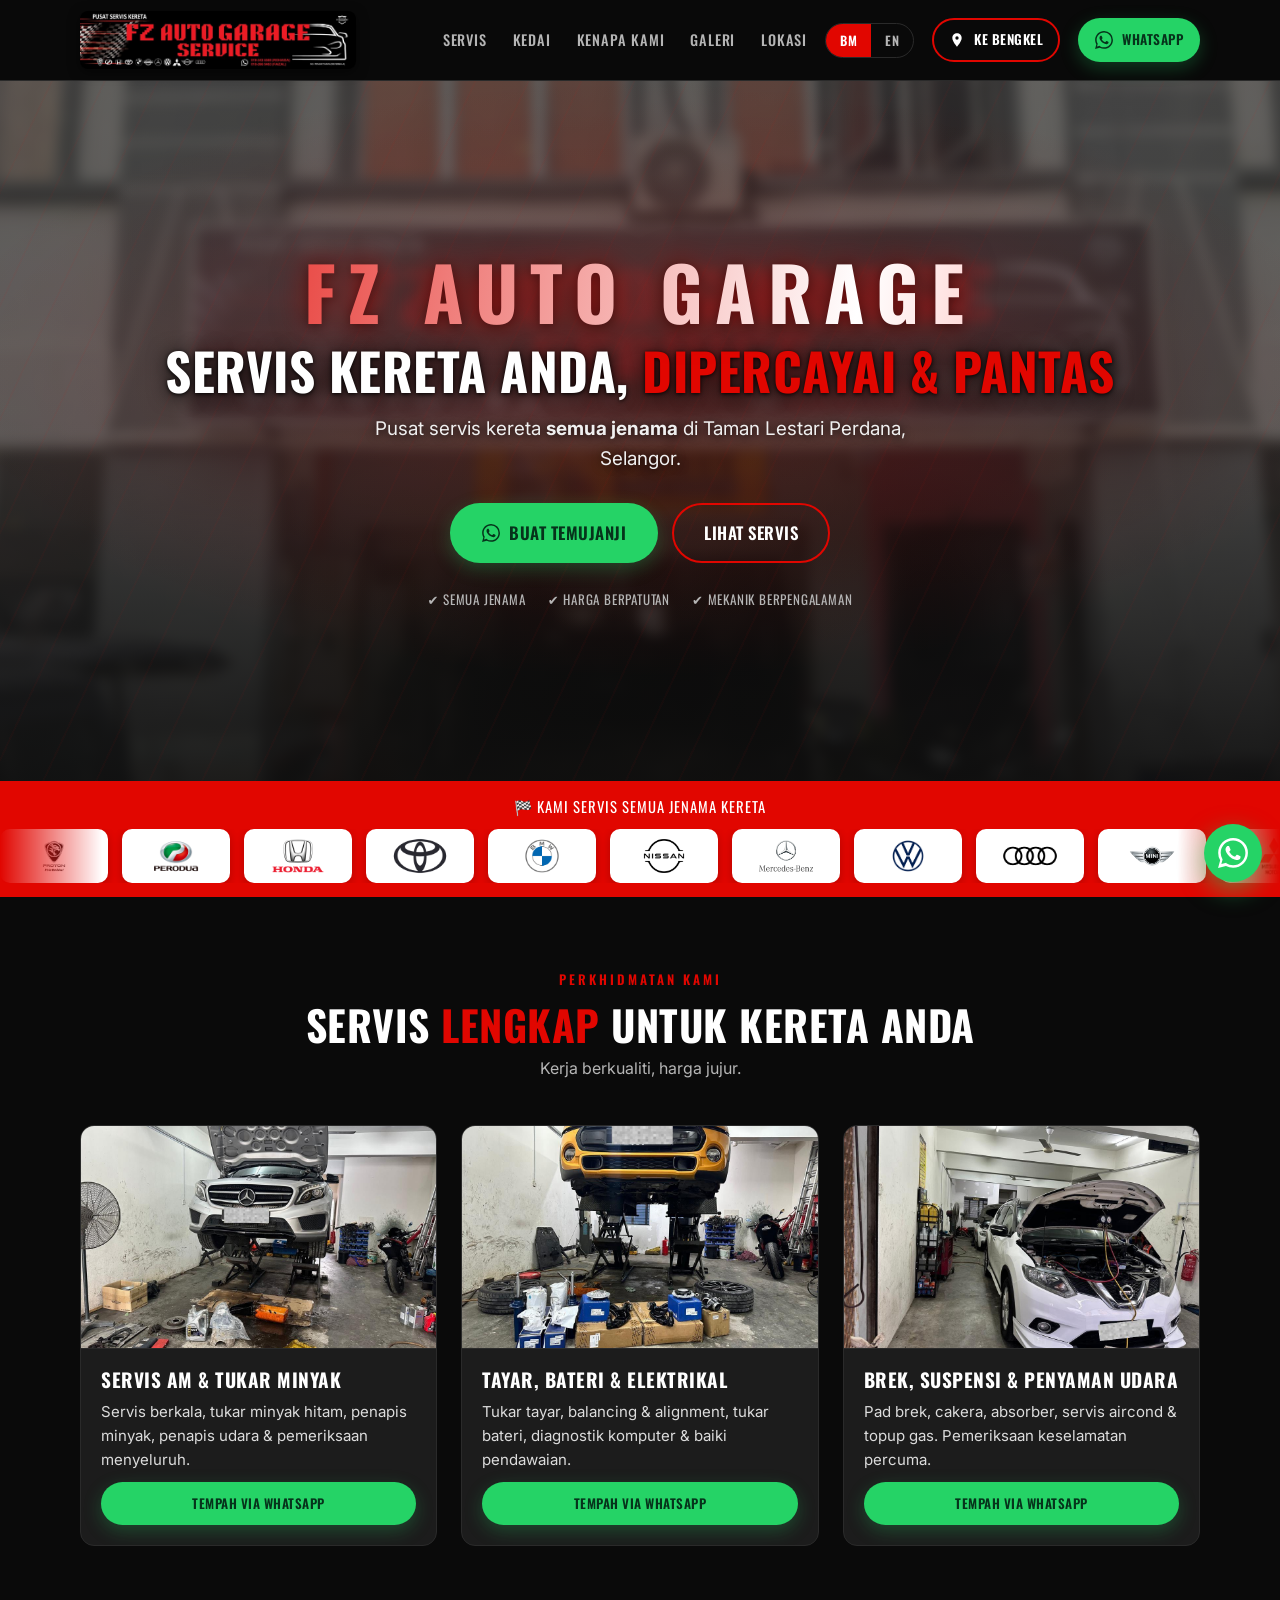
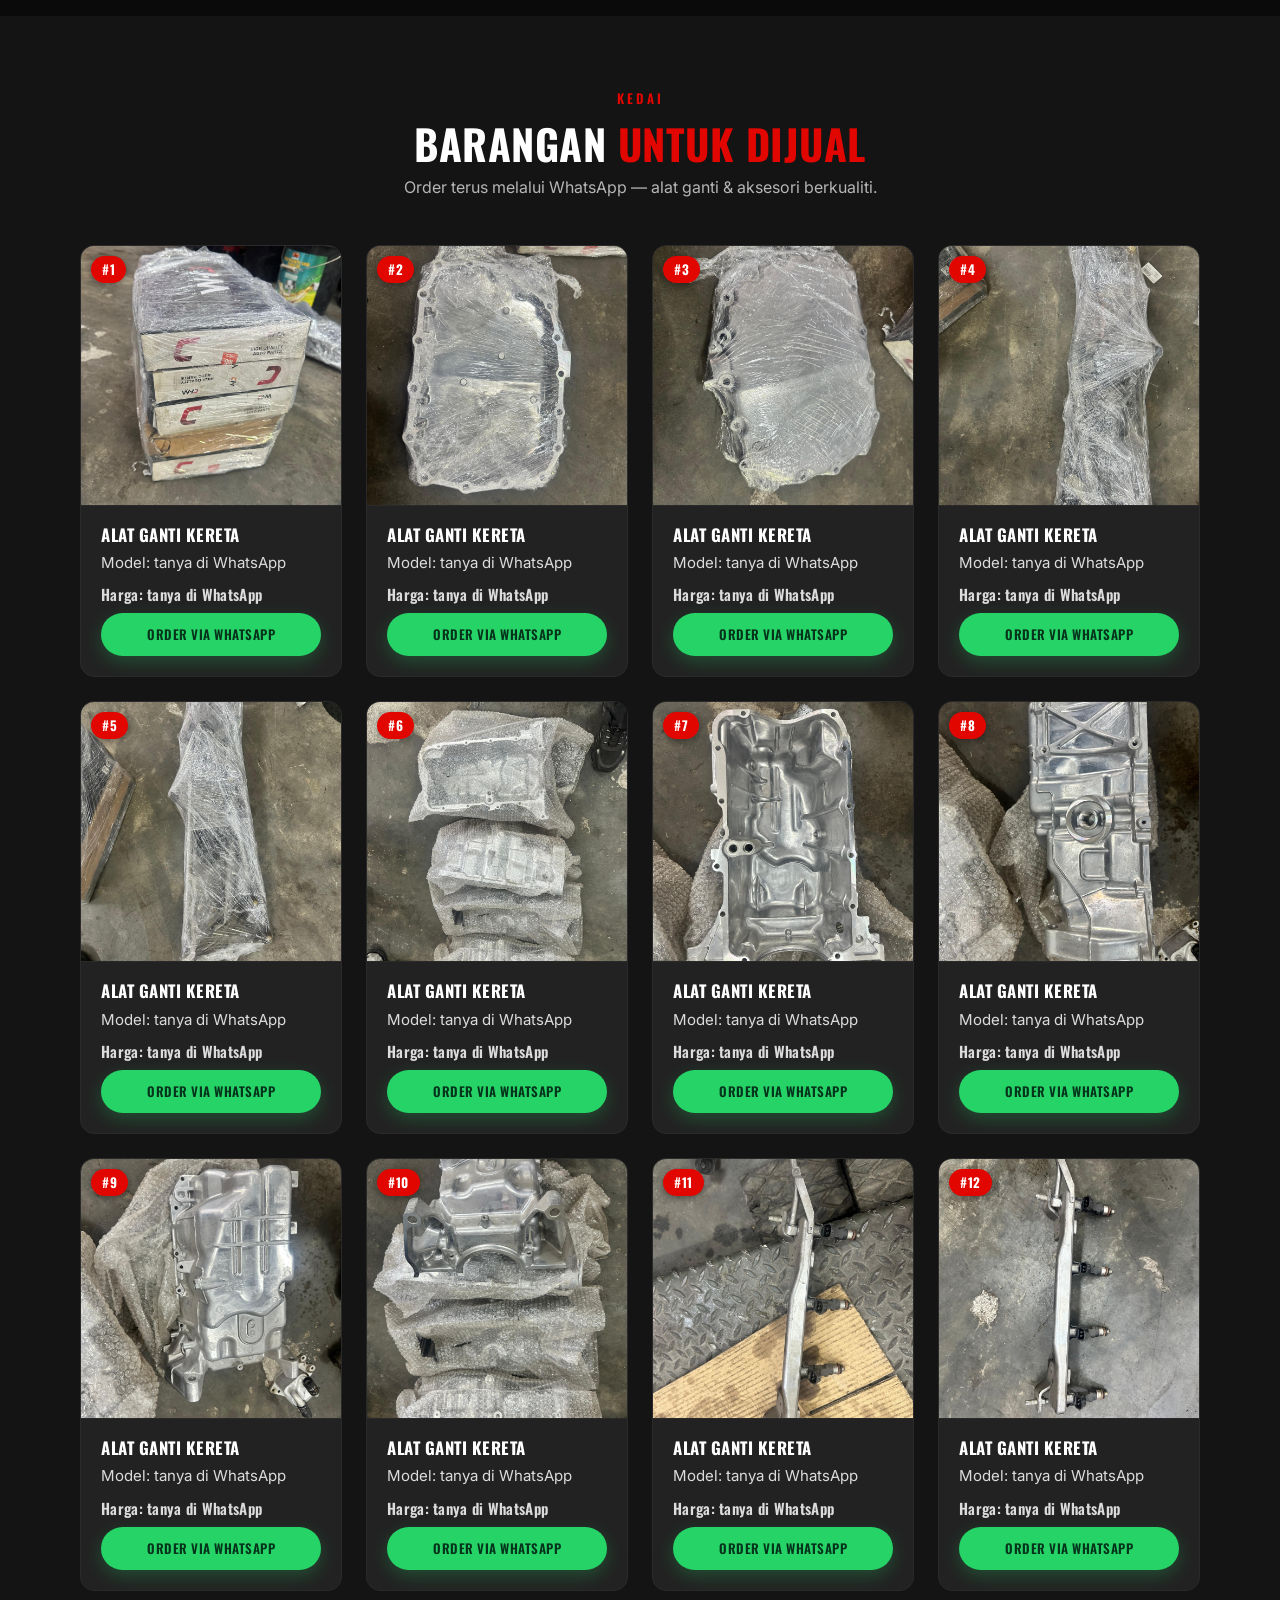
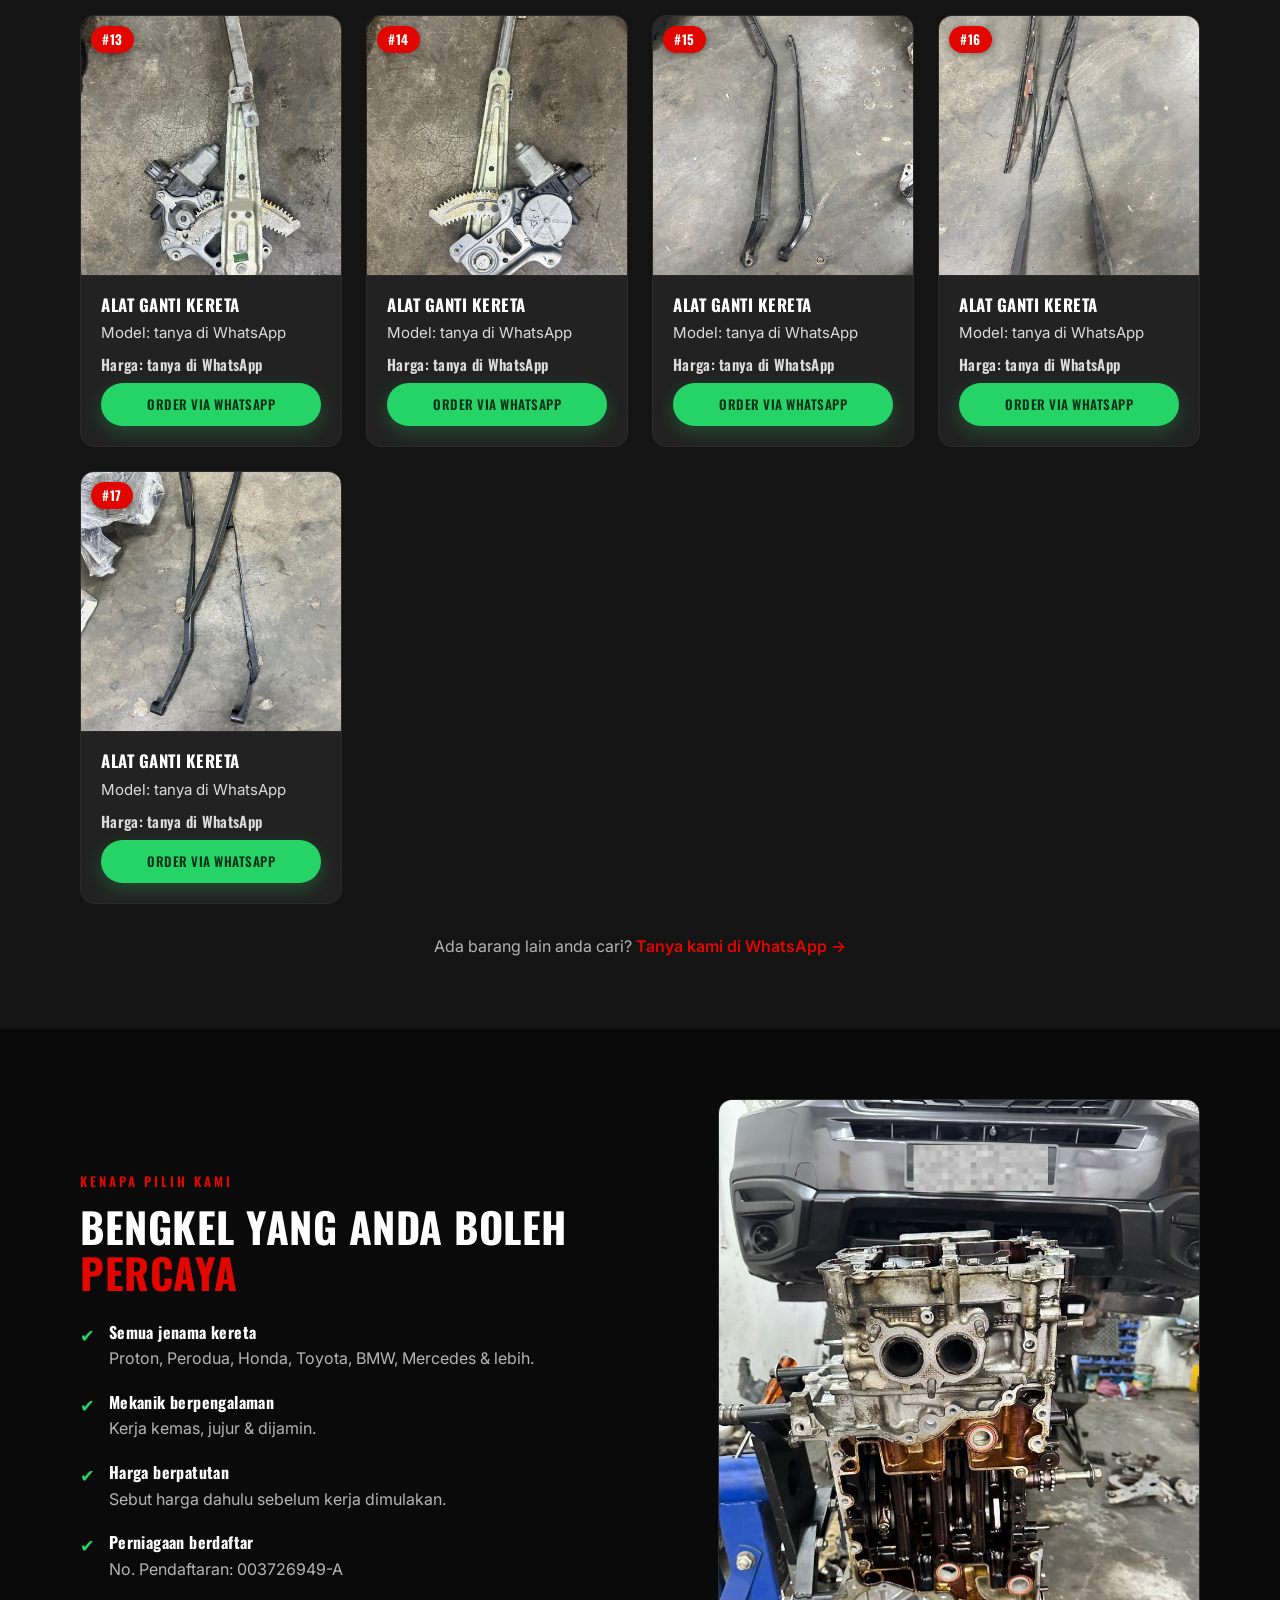
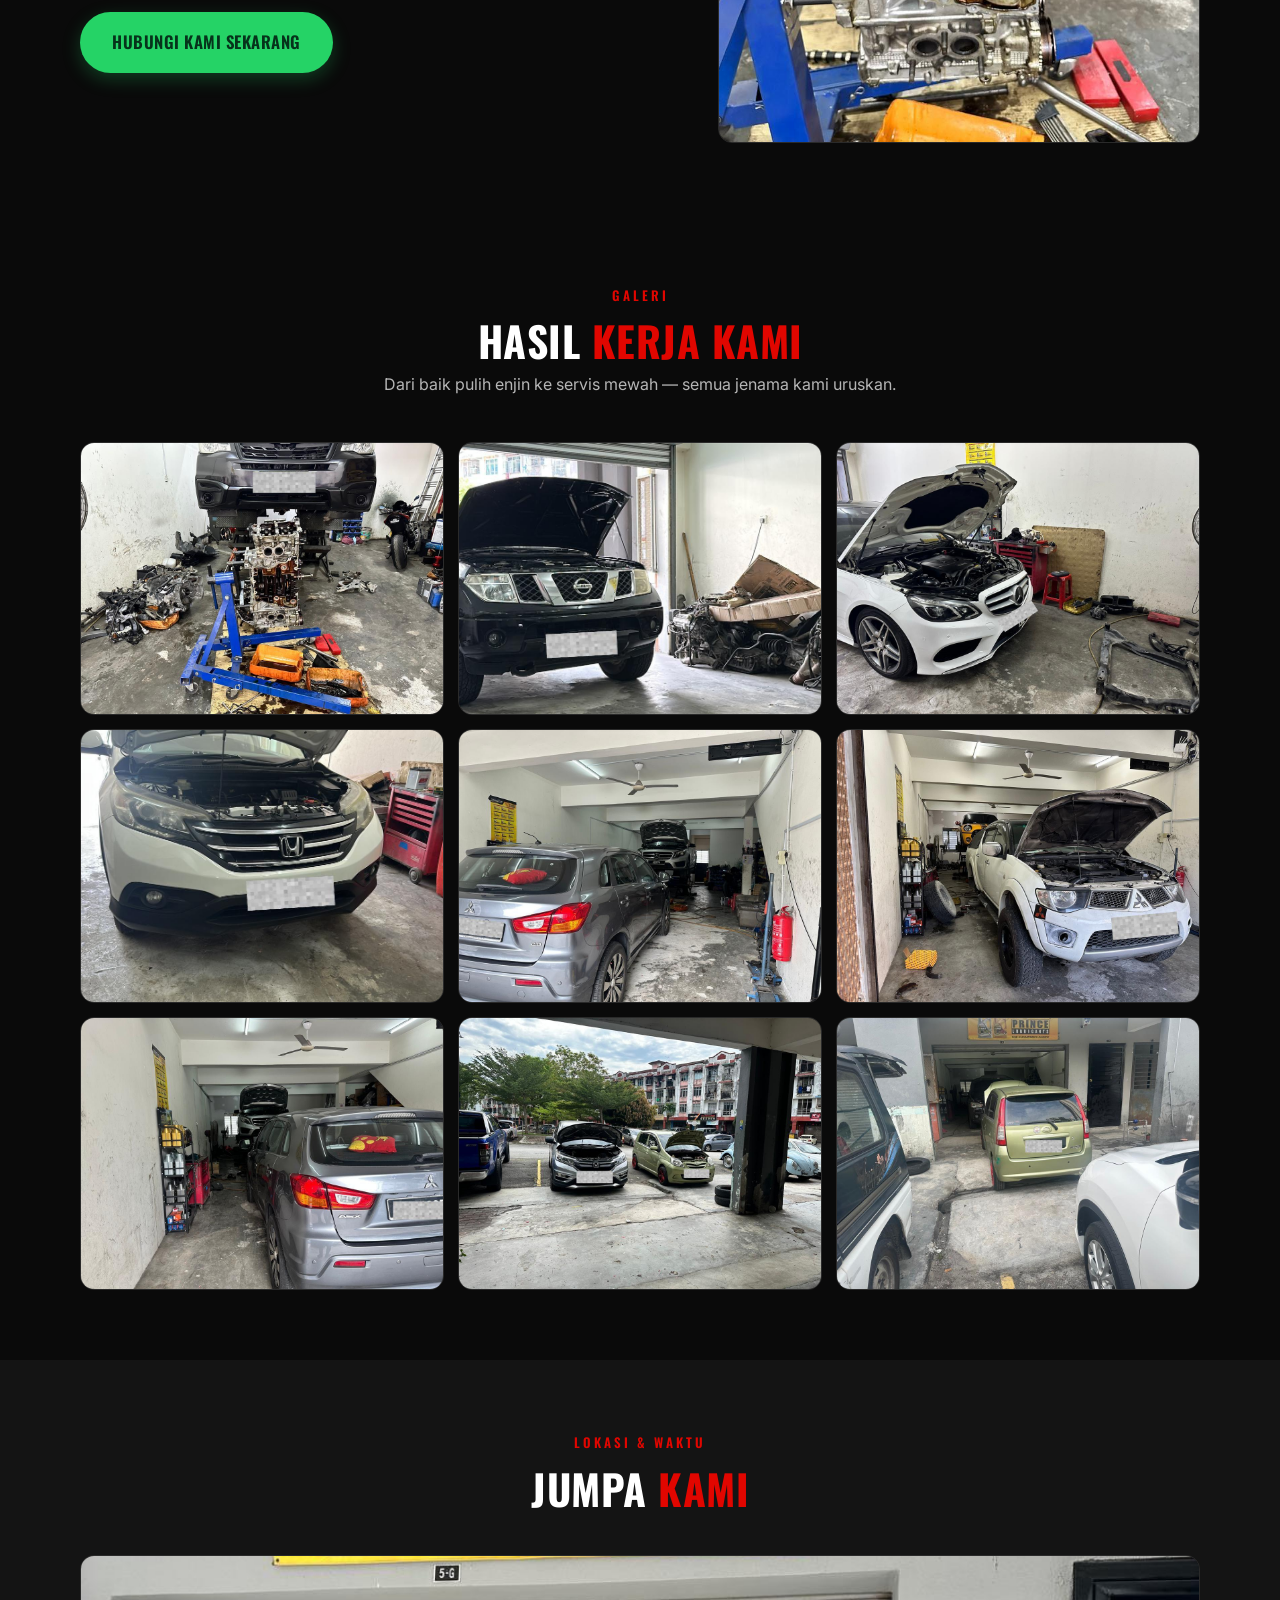
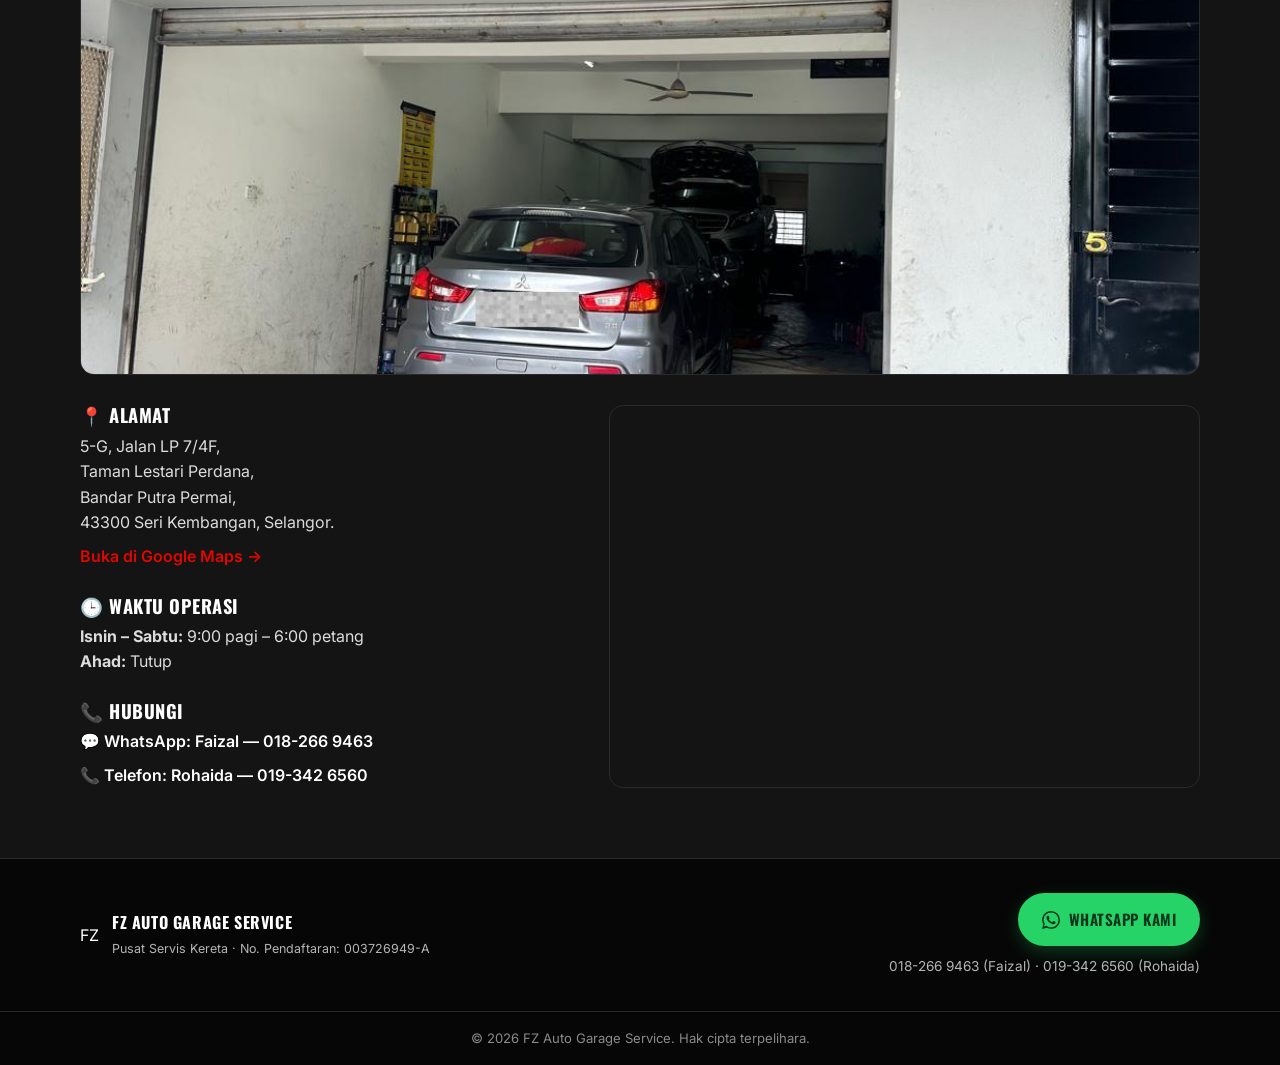
<file: index.html>
<!DOCTYPE html>
<html lang="ms">
<head>
  <meta charset="UTF-8" />
  <meta name="viewport" content="width=device-width, initial-scale=1.0" />

  <meta name="google-site-verification" content="tkjjP5vU_S6ayqW-casfBjH_p63_MDMpwWSg_3NesE8" />

  <!-- ===== Primary SEO ===== -->
  <title>FZ Auto Garage Service | Bengkel Servis Kereta Taman Lestari Perdana, Seri Kembangan, Selangor</title>
  <meta name="description" content="FZ Auto Garage Service — bengkel & pusat servis kereta semua jenama di Taman Lestari Perdana, Bandar Putra Permai, Seri Kembangan, Selangor. Servis am, tukar minyak, tayar, bateri, brek, aircond, baiki enjin & elektrikal. Harga berpatutan, mekanik berpengalaman. WhatsApp 018-266 9463." />
  <meta name="keywords" content="bengkel kereta Seri Kembangan, servis kereta Taman Lestari Perdana, bengkel kereta Bandar Putra Permai, pusat servis kereta Selangor, tukar minyak hitam, servis aircond kereta, baiki enjin kereta, tukar tayar bateri, bengkel semua jenama, FZ Auto Garage, car service Seri Kembangan, car workshop Selangor" />
  <meta name="author" content="FZ Auto Garage Service" />
  <meta name="robots" content="index, follow, max-image-preview:large" />
  <meta name="language" content="ms, en" />
  <meta name="theme-color" content="#0a0a0a" />
  <link rel="canonical" href="https://fz-auto-garage.github.io/" />
  <link rel="icon" type="image/svg+xml" href="favicon.svg" />
  <link rel="apple-touch-icon" href="favicon.svg" />

  <!-- ===== Geo / Local SEO ===== -->
  <meta name="geo.region" content="MY-10" />
  <meta name="geo.placename" content="Seri Kembangan, Selangor" />
  <meta name="geo.position" content="3.007149;101.6673155" />
  <meta name="ICBM" content="3.007149, 101.6673155" />

  <!-- ===== Open Graph (WhatsApp / Facebook preview) ===== -->
  <meta property="og:site_name" content="FZ Auto Garage Service" />
  <meta property="og:title" content="FZ Auto Garage Service — Pusat Servis Kereta Semua Jenama" />
  <meta property="og:description" content="Bengkel servis kereta semua jenama di Taman Lestari Perdana, Seri Kembangan, Selangor. Servis am, tayar, bateri, brek, aircond & elektrikal. WhatsApp 018-266 9463." />
  <meta property="og:image" content="https://fz-auto-garage.github.io/images/banner.jpeg" />
  <meta property="og:image:alt" content="FZ Auto Garage Service" />
  <meta property="og:type" content="website" />
  <meta property="og:url" content="https://fz-auto-garage.github.io/" />
  <meta property="og:locale" content="ms_MY" />
  <meta property="og:locale:alternate" content="en_US" />

  <!-- ===== Twitter Card ===== -->
  <meta name="twitter:card" content="summary_large_image" />
  <meta name="twitter:title" content="FZ Auto Garage Service — Pusat Servis Kereta" />
  <meta name="twitter:description" content="Bengkel servis kereta semua jenama di Taman Lestari Perdana, Seri Kembangan, Selangor. WhatsApp 018-266 9463." />
  <meta name="twitter:image" content="https://fz-auto-garage.github.io/images/banner.jpeg" />

  <!-- ===== Structured Data: AutoRepair (Local Business) ===== -->
  <script type="application/ld+json">
  {
    "@context": "https://schema.org",
    "@type": "AutoRepair",
    "name": "FZ Auto Garage Service",
    "alternateName": "FZ Auto Garage",
    "description": "Pusat servis kereta semua jenama — servis am, tukar minyak, tayar, bateri, brek, aircond, baiki enjin & elektrikal.",
    "image": "https://fz-auto-garage.github.io/images/banner.jpeg",
    "logo": "https://fz-auto-garage.github.io/images/banner.jpeg",
    "url": "https://fz-auto-garage.github.io/",
    "telephone": "+60182669463",
    "priceRange": "$$",
    "currenciesAccepted": "MYR",
    "paymentAccepted": "Cash, Bank Transfer, DuitNow",
    "address": {
      "@type": "PostalAddress",
      "streetAddress": "5-G, Jalan LP 7/4F, Taman Lestari Perdana, Bandar Putra Permai",
      "addressLocality": "Seri Kembangan",
      "addressRegion": "Selangor",
      "postalCode": "43300",
      "addressCountry": "MY"
    },
    "geo": {
      "@type": "GeoCoordinates",
      "latitude": 3.007149,
      "longitude": 101.6673155
    },
    "hasMap": "https://maps.app.goo.gl/NWJm7WV6tx3CyaCZ7",
    "openingHoursSpecification": [
      {
        "@type": "OpeningHoursSpecification",
        "dayOfWeek": ["Monday","Tuesday","Wednesday","Thursday","Friday","Saturday"],
        "opens": "09:00",
        "closes": "18:00"
      }
    ],
    "sameAs": ["https://maps.app.goo.gl/NWJm7WV6tx3CyaCZ7"],
    "areaServed": ["Seri Kembangan","Bandar Putra Permai","Taman Lestari Perdana","Puchong","Kajang","Balakong","Selangor"],
    "makesOffer": [
      { "@type": "Offer", "itemOffered": { "@type": "Service", "name": "Servis Am & Tukar Minyak" } },
      { "@type": "Offer", "itemOffered": { "@type": "Service", "name": "Tayar, Bateri & Elektrikal" } },
      { "@type": "Offer", "itemOffered": { "@type": "Service", "name": "Brek, Suspensi & Penyaman Udara" } },
      { "@type": "Offer", "itemOffered": { "@type": "Service", "name": "Baiki Enjin" } }
    ]
  }
  </script>

  <link rel="preconnect" href="https://fonts.googleapis.com" />
  <link rel="preconnect" href="https://fonts.gstatic.com" crossorigin />
  <link href="https://fonts.googleapis.com/css2?family=Oswald:wght@500;600;700&family=Inter:wght@400;500;600;700&display=swap" rel="stylesheet" />
  <link rel="stylesheet" href="styles.css" />
</head>
<body class="lang-bm">

  <!-- ============ HEADER ============ -->
  <header class="site-header" id="top">
    <div class="container header-inner">
      <a href="#top" class="brand">
        <img src="images/banner.jpeg" alt="FZ Auto Garage Service — Pusat Servis Kereta" class="brand-logo" />
      </a>

      <nav class="main-nav" id="nav">
        <a href="#services"><span class="lang-bm">Servis</span><span class="lang-en">Services</span></a>
        <a href="#shop"><span class="lang-bm">Kedai</span><span class="lang-en">Shop</span></a>
        <a href="#why"><span class="lang-bm">Kenapa Kami</span><span class="lang-en">Why Us</span></a>
        <a href="#gallery"><span class="lang-bm">Galeri</span><span class="lang-en">Gallery</span></a>
        <a href="#location"><span class="lang-bm">Lokasi</span><span class="lang-en">Location</span></a>
        <a class="nav-cta" href="https://www.google.com/maps/dir/?api=1&destination=3.007149,101.6673155" target="_blank" rel="noopener">📍 <span class="lang-bm">Ke Bengkel</span><span class="lang-en">Visit Workshop</span></a>
        <a class="nav-cta" href="https://wa.me/60182669463?text=Hi%20FZ%20Auto%20Garage%2C%20saya%20nak%20tanya%20tentang%20servis%20kereta." target="_blank" rel="noopener">💬 WhatsApp</a>
      </nav>

      <div class="lang-switch" id="langSwitch" role="group" aria-label="Language">
        <button type="button" data-lang="bm" class="active">BM</button>
        <button type="button" data-lang="en">EN</button>
      </div>

      <a class="btn btn-ghost header-cta" href="https://www.google.com/maps/dir/?api=1&destination=3.007149,101.6673155" target="_blank" rel="noopener">
        <svg class="pin-icon" viewBox="0 0 24 24" aria-hidden="true"><path d="M12 2C8.13 2 5 5.13 5 9c0 5.25 7 13 7 13s7-7.75 7-13c0-3.87-3.13-7-7-7zm0 9.5A2.5 2.5 0 1112 6.5a2.5 2.5 0 010 5z"/></svg>
        <span class="lang-bm">Ke Bengkel</span><span class="lang-en">Visit Workshop</span>
      </a>

      <a class="btn btn-wa header-cta" href="https://wa.me/60182669463?text=Hi%20FZ%20Auto%20Garage%2C%20saya%20nak%20tanya%20tentang%20servis%20kereta." target="_blank" rel="noopener">
        <svg class="wa-icon" viewBox="0 0 24 24" aria-hidden="true"><path d="M.057 24l1.687-6.163a11.867 11.867 0 01-1.587-5.945C.16 5.335 5.495 0 12.05 0a11.82 11.82 0 018.413 3.488 11.82 11.82 0 013.48 8.414c-.003 6.557-5.338 11.892-11.893 11.892a11.9 11.9 0 01-5.688-1.448L.057 24zm6.597-3.807c1.676.995 3.276 1.591 5.392 1.592 5.448 0 9.886-4.434 9.889-9.885.002-5.462-4.415-9.89-9.881-9.892-5.452 0-9.887 4.434-9.889 9.884a9.82 9.82 0 001.517 5.248l-.999 3.648 3.971-1.043zm11.387-5.464c-.074-.124-.272-.198-.57-.347-.297-.149-1.758-.868-2.031-.967-.272-.099-.47-.149-.669.149-.198.297-.768.967-.941 1.165-.173.198-.347.223-.644.074-.297-.149-1.255-.462-2.39-1.475-.883-.788-1.48-1.761-1.653-2.059-.173-.297-.018-.458.13-.606.134-.133.298-.347.446-.52.149-.174.198-.298.298-.497.099-.198.05-.371-.025-.52-.074-.149-.669-1.611-.916-2.206-.242-.579-.487-.5-.669-.51l-.57-.01c-.198 0-.52.074-.792.372s-1.04 1.016-1.04 2.479 1.065 2.876 1.213 3.074c.149.198 2.095 3.2 5.076 4.487.709.306 1.263.489 1.694.626.712.226 1.36.194 1.872.118.571-.085 1.758-.719 2.006-1.413.248-.695.248-1.29.173-1.414z"/></svg>
        WhatsApp
      </a>

      <button class="nav-toggle" id="navToggle" aria-label="Menu" aria-expanded="false">
        <span></span><span></span><span></span>
      </button>
    </div>
  </header>

  <!-- ============ HERO ============ -->
  <section class="hero">
    <div class="hero-stripes" aria-hidden="true"></div>
    <div class="container hero-inner">
      <p class="hero-brandline" aria-label="FZ Auto Garage">FZ AUTO GARAGE</p>
      <h1 class="hero-title">
        <span class="lang-bm">Servis Kereta Anda, <span class="hl">Dipercayai &amp; Pantas</span></span>
        <span class="lang-en">Your Car Service, <span class="hl">Trusted &amp; Fast</span></span>
      </h1>
      <p class="hero-sub">
        <span class="lang-bm">Pusat servis kereta <strong>semua jenama</strong> di Taman Lestari Perdana, Selangor.</span>
        <span class="lang-en">Trusted car servicing for <strong>all brands</strong> in Taman Lestari Perdana, Selangor.</span>
      </p>
      <div class="hero-actions">
        <a class="btn btn-wa btn-lg" href="https://wa.me/60182669463?text=Hi%20FZ%20Auto%20Garage%2C%20saya%20nak%20buat%20temujanji%20servis%20kereta." target="_blank" rel="noopener">
          <svg class="wa-icon" viewBox="0 0 24 24" aria-hidden="true"><path d="M.057 24l1.687-6.163a11.867 11.867 0 01-1.587-5.945C.16 5.335 5.495 0 12.05 0a11.82 11.82 0 018.413 3.488 11.82 11.82 0 013.48 8.414c-.003 6.557-5.338 11.892-11.893 11.892a11.9 11.9 0 01-5.688-1.448L.057 24zm6.597-3.807c1.676.995 3.276 1.591 5.392 1.592 5.448 0 9.886-4.434 9.889-9.885.002-5.462-4.415-9.89-9.881-9.892-5.452 0-9.887 4.434-9.889 9.884a9.82 9.82 0 001.517 5.248l-.999 3.648 3.971-1.043zm11.387-5.464c-.074-.124-.272-.198-.57-.347-.297-.149-1.758-.868-2.031-.967-.272-.099-.47-.149-.669.149-.198.297-.768.967-.941 1.165-.173.198-.347.223-.644.074-.297-.149-1.255-.462-2.39-1.475-.883-.788-1.48-1.761-1.653-2.059-.173-.297-.018-.458.13-.606.134-.133.298-.347.446-.52.149-.174.198-.298.298-.497.099-.198.05-.371-.025-.52-.074-.149-.669-1.611-.916-2.206-.242-.579-.487-.5-.669-.51l-.57-.01c-.198 0-.52.074-.792.372s-1.04 1.016-1.04 2.479 1.065 2.876 1.213 3.074c.149.198 2.095 3.2 5.076 4.487.709.306 1.263.489 1.694.626.712.226 1.36.194 1.872.118.571-.085 1.758-.719 2.006-1.413.248-.695.248-1.29.173-1.414z"/></svg>
          <span class="lang-bm">Buat Temujanji</span><span class="lang-en">Book Now</span>
        </a>
        <a class="btn btn-ghost btn-lg" href="#services"><span class="lang-bm">Lihat Servis</span><span class="lang-en">View Services</span></a>
      </div>
      <ul class="hero-badges">
        <li><span class="lang-bm">✔ Semua Jenama</span><span class="lang-en">✔ All Brands</span></li>
        <li><span class="lang-bm">✔ Harga Berpatutan</span><span class="lang-en">✔ Fair Pricing</span></li>
        <li><span class="lang-bm">✔ Mekanik Berpengalaman</span><span class="lang-en">✔ Experienced Mechanics</span></li>
      </ul>
    </div>
  </section>

  <!-- ============ TRUST BAR (marquee) ============ -->
  <div class="trust-bar">
    <p class="trust-label"><span class="lang-bm">🏁 Kami servis semua jenama kereta</span><span class="lang-en">🏁 We service all car brands</span></p>
    <div class="marquee">
      <div class="marquee-track">
        <span class="brand-chip"><img src="images/brands/logo-proton.png" alt="Proton" loading="lazy" /></span>
        <span class="brand-chip"><img src="images/brands/logo-perodua.png" alt="Perodua" loading="lazy" /></span>
        <span class="brand-chip"><img src="images/brands/logo-honda.png" alt="Honda" loading="lazy" /></span>
        <span class="brand-chip"><img src="images/brands/logo-toyota.png" alt="Toyota" loading="lazy" /></span>
        <span class="brand-chip"><img src="images/brands/logo-bmw.png" alt="BMW" loading="lazy" /></span>
        <span class="brand-chip"><img src="images/brands/logo-nissan.png" alt="Nissan" loading="lazy" /></span>
        <span class="brand-chip"><img src="images/brands/logo-mercedes-benz.png" alt="Mercedes-Benz" loading="lazy" /></span>
        <span class="brand-chip"><img src="images/brands/logo-volkswagen.png" alt="Volkswagen" loading="lazy" /></span>
        <span class="brand-chip"><img src="images/brands/logo-audi.png" alt="Audi" loading="lazy" /></span>
        <span class="brand-chip"><img src="images/brands/logo-mini.png" alt="Mini" loading="lazy" /></span>
        <span class="brand-chip"><img src="images/brands/logo-mitsubishi.png" alt="Mitsubishi" loading="lazy" /></span>
        <span class="brand-chip"><img src="images/brands/logo-proton.png" alt="Proton" loading="lazy" /></span>
        <span class="brand-chip"><img src="images/brands/logo-perodua.png" alt="Perodua" loading="lazy" /></span>
        <span class="brand-chip"><img src="images/brands/logo-honda.png" alt="Honda" loading="lazy" /></span>
        <span class="brand-chip"><img src="images/brands/logo-toyota.png" alt="Toyota" loading="lazy" /></span>
        <span class="brand-chip"><img src="images/brands/logo-bmw.png" alt="BMW" loading="lazy" /></span>
        <span class="brand-chip"><img src="images/brands/logo-nissan.png" alt="Nissan" loading="lazy" /></span>
        <span class="brand-chip"><img src="images/brands/logo-mercedes-benz.png" alt="Mercedes-Benz" loading="lazy" /></span>
        <span class="brand-chip"><img src="images/brands/logo-volkswagen.png" alt="Volkswagen" loading="lazy" /></span>
        <span class="brand-chip"><img src="images/brands/logo-audi.png" alt="Audi" loading="lazy" /></span>
        <span class="brand-chip"><img src="images/brands/logo-mini.png" alt="Mini" loading="lazy" /></span>
        <span class="brand-chip"><img src="images/brands/logo-mitsubishi.png" alt="Mitsubishi" loading="lazy" /></span>
      </div>
    </div>
  </div>

  <!-- ============ SERVICES ============ -->
  <section class="section" id="services">
    <div class="container">
      <div class="section-head">
        <span class="eyebrow"><span class="lang-bm">Perkhidmatan Kami</span><span class="lang-en">Our Services</span></span>
        <h2><span class="lang-bm">Servis <span class="hl">Lengkap</span> Untuk Kereta Anda</span><span class="lang-en"><span class="hl">Complete</span> Service For Your Car</span></h2>
        <p class="section-sub"><span class="lang-bm">Kerja berkualiti, harga jujur.</span><span class="lang-en">Quality work, honest pricing.</span></p>
      </div>

      <div class="cards grid-3">
        <article class="card service-card">
          <img class="photo" src="images/photo-07.jpeg" alt="Servis am & tukar minyak di FZ Auto Garage" loading="lazy" />
          <div class="card-body">
            <h3><span class="lang-bm">Servis Am &amp; Tukar Minyak</span><span class="lang-en">General Service &amp; Oil Change</span></h3>
            <p><span class="lang-bm">Servis berkala, tukar minyak hitam, penapis minyak, penapis udara &amp; pemeriksaan menyeluruh.</span><span class="lang-en">Periodic service, engine oil, oil & air filters, full inspection.</span></p>
            <a class="btn btn-wa btn-sm" href="https://wa.me/60182669463?text=Hi%2C%20saya%20nak%20buat%20servis%20am%20%2F%20tukar%20minyak%20kereta." target="_blank" rel="noopener"><span class="lang-bm">Tempah via WhatsApp</span><span class="lang-en">Book via WhatsApp</span></a>
          </div>
        </article>

        <article class="card service-card">
          <img class="photo" src="images/photo-04.jpeg" alt="Servis tayar, suspensi & bateri kereta" loading="lazy" />
          <div class="card-body">
            <h3><span class="lang-bm">Tayar, Bateri &amp; Elektrikal</span><span class="lang-en">Tyres, Battery &amp; Electrical</span></h3>
            <p><span class="lang-bm">Tukar tayar, balancing &amp; alignment, tukar bateri, diagnostik komputer &amp; baiki pendawaian.</span><span class="lang-en">Tyre change, balancing & alignment, battery, computer diagnostics & wiring repair.</span></p>
            <a class="btn btn-wa btn-sm" href="https://wa.me/60182669463?text=Hi%2C%20saya%20nak%20tanya%20tentang%20tayar%20%2F%20bateri%20%2F%20elektrikal%20kereta." target="_blank" rel="noopener"><span class="lang-bm">Tempah via WhatsApp</span><span class="lang-en">Book via WhatsApp</span></a>
          </div>
        </article>

        <article class="card service-card">
          <img class="photo" src="images/photo-06.jpeg" alt="Servis penyaman udara (aircond) kereta" loading="lazy" />
          <div class="card-body">
            <h3><span class="lang-bm">Brek, Suspensi &amp; Penyaman Udara</span><span class="lang-en">Brakes, Suspension &amp; Air-Cond</span></h3>
            <p><span class="lang-bm">Pad brek, cakera, absorber, servis aircond &amp; topup gas. Pemeriksaan keselamatan percuma.</span><span class="lang-en">Brake pads, discs, absorbers, air-cond service & gas top-up. Free safety check.</span></p>
            <a class="btn btn-wa btn-sm" href="https://wa.me/60182669463?text=Hi%2C%20saya%20nak%20tanya%20tentang%20brek%20%2F%20suspensi%20%2F%20aircond%20kereta." target="_blank" rel="noopener"><span class="lang-bm">Tempah via WhatsApp</span><span class="lang-en">Book via WhatsApp</span></a>
          </div>
        </article>
      </div>
    </div>
  </section>

  <!-- ============ SHOP ============ -->
  <section class="section section-alt" id="shop">
    <div class="container">
      <div class="section-head">
        <span class="eyebrow"><span class="lang-bm">Kedai</span><span class="lang-en">Shop</span></span>
        <h2><span class="lang-bm">Barangan <span class="hl">Untuk Dijual</span></span><span class="lang-en">Items <span class="hl">For Sale</span></span></h2>
        <p class="section-sub"><span class="lang-bm">Order terus melalui WhatsApp — alat ganti &amp; aksesori berkualiti.</span><span class="lang-en">Order directly via WhatsApp — quality parts & accessories.</span></p>
      </div>

      <div class="cards grid-4" id="shopGrid"><!-- items injected by script.js --></div>

      <p class="shop-note"><span class="lang-bm">Ada barang lain anda cari? </span><span class="lang-en">Looking for something else? </span><a href="https://wa.me/60182669463?text=Hi%2C%20saya%20nak%20tanya%20barang%20untuk%20kereta." target="_blank" rel="noopener"><span class="lang-bm">Tanya kami di WhatsApp →</span><span class="lang-en">Ask us on WhatsApp →</span></a></p>
    </div>
  </section>

  <!-- ============ WHY US ============ -->
  <section class="section" id="why">
    <div class="container why-grid">
      <div class="why-text">
        <span class="eyebrow"><span class="lang-bm">Kenapa Pilih Kami</span><span class="lang-en">Why Choose Us</span></span>
        <h2><span class="lang-bm">Bengkel Yang Anda Boleh <span class="hl">Percaya</span></span><span class="lang-en">A Workshop You Can <span class="hl">Trust</span></span></h2>
        <ul class="why-list">
          <li><span class="tick">✔</span><div><strong><span class="lang-bm">Semua jenama kereta</span><span class="lang-en">All car brands</span></strong><br><span class="muted"><span class="lang-bm">Proton, Perodua, Honda, Toyota, BMW, Mercedes &amp; lebih.</span><span class="lang-en">Proton, Perodua, Honda, Toyota, BMW, Mercedes & more.</span></span></div></li>
          <li><span class="tick">✔</span><div><strong><span class="lang-bm">Mekanik berpengalaman</span><span class="lang-en">Experienced mechanics</span></strong><br><span class="muted"><span class="lang-bm">Kerja kemas, jujur &amp; dijamin.</span><span class="lang-en">Neat, honest & guaranteed work.</span></span></div></li>
          <li><span class="tick">✔</span><div><strong><span class="lang-bm">Harga berpatutan</span><span class="lang-en">Fair pricing</span></strong><br><span class="muted"><span class="lang-bm">Sebut harga dahulu sebelum kerja dimulakan.</span><span class="lang-en">Quote given before any work starts.</span></span></div></li>
          <li><span class="tick">✔</span><div><strong><span class="lang-bm">Perniagaan berdaftar</span><span class="lang-en">Registered business</span></strong><br><span class="muted">No. Pendaftaran: 003726949-A</span></div></li>
        </ul>
        <a class="btn btn-wa btn-lg" href="https://wa.me/60182669463?text=Hi%20FZ%20Auto%20Garage%2C%20saya%20nak%20tanya%20tentang%20servis." target="_blank" rel="noopener"><span class="lang-bm">Hubungi Kami Sekarang</span><span class="lang-en">Contact Us Now</span></a>
      </div>
      <div class="why-photo">
        <img class="photo" src="images/photo-14.jpeg" alt="Kerja baik pulih enjin di FZ Auto Garage" loading="lazy" />
      </div>
    </div>
  </section>

  <!-- ============ GALLERY ============ -->
  <section class="section" id="gallery">
    <div class="container">
      <div class="section-head">
        <span class="eyebrow"><span class="lang-bm">Galeri</span><span class="lang-en">Gallery</span></span>
        <h2><span class="lang-bm">Hasil <span class="hl">Kerja Kami</span></span><span class="lang-en">Our <span class="hl">Work</span></span></h2>
        <p class="section-sub"><span class="lang-bm">Dari baik pulih enjin ke servis mewah — semua jenama kami uruskan.</span><span class="lang-en">From engine rebuilds to luxury servicing — we handle all brands.</span></p>
      </div>
      <div class="gallery">
        <figure><img src="images/photo-13.jpeg" alt="Baik pulih enjin" loading="lazy" /></figure>
        <figure><img src="images/photo-01.jpeg" alt="Servis Nissan Navara & enjin" loading="lazy" /></figure>
        <figure><img src="images/photo-05.jpeg" alt="Servis Mercedes-Benz E-Class" loading="lazy" /></figure>
        <figure><img src="images/photo-02.jpeg" alt="Servis Honda CR-V" loading="lazy" /></figure>
        <figure><img src="images/photo-10.jpeg" alt="Bengkel FZ Auto Garage" loading="lazy" /></figure>
        <figure><img src="images/photo-03.jpeg" alt="Servis Mitsubishi Triton & Mini" loading="lazy" /></figure>
        <figure><img src="images/photo-11.jpeg" alt="Dalam bengkel — rak minyak & kereta" loading="lazy" /></figure>
        <figure><img src="images/photo-08.jpeg" alt="Servis Honda & Perodua" loading="lazy" /></figure>
        <figure><img src="images/photo-12.jpeg" alt="Kedai FZ Auto Garage" loading="lazy" /></figure>
      </div>
    </div>
  </section>

  <!-- ============ LOCATION ============ -->
  <section class="section section-alt" id="location">
    <div class="container">
      <div class="section-head">
        <span class="eyebrow"><span class="lang-bm">Lokasi &amp; Waktu</span><span class="lang-en">Location &amp; Hours</span></span>
        <h2><span class="lang-bm">Jumpa <span class="hl">Kami</span></span><span class="lang-en">Find <span class="hl">Us</span></span></h2>
      </div>

      <img class="storefront" src="images/photo-09.jpeg" alt="Kedai FZ Auto Garage — 5-G, Taman Lestari Perdana" loading="lazy" />

      <div class="location-grid">
        <div class="location-info">
          <div class="info-block">
            <h3>📍 <span class="lang-bm">Alamat</span><span class="lang-en">Address</span></h3>
            <p>5-G, Jalan LP 7/4F,<br>Taman Lestari Perdana,<br>Bandar Putra Permai,<br>43300 Seri Kembangan, Selangor.</p>
            <a class="link" href="https://maps.app.goo.gl/NWJm7WV6tx3CyaCZ7" target="_blank" rel="noopener"><span class="lang-bm">Buka di Google Maps →</span><span class="lang-en">Open in Google Maps →</span></a>
          </div>

          <div class="info-block">
            <h3>🕒 <span class="lang-bm">Waktu Operasi</span><span class="lang-en">Opening Hours</span></h3>
            <p><span class="lang-bm"><strong>Isnin – Sabtu:</strong> 9:00 pagi – 6:00 petang<br><strong>Ahad:</strong> Tutup</span><span class="lang-en"><strong>Mon – Sat:</strong> 9:00am – 6:00pm<br><strong>Sunday:</strong> Closed</span></p>
          </div>

          <div class="info-block">
            <h3>📞 <span class="lang-bm">Hubungi</span><span class="lang-en">Contact</span></h3>
            <p class="contacts">
              <a href="https://wa.me/60182669463?text=Hi%20FZ%20Auto%20Garage%2C%20saya%20nak%20tanya%20servis%20kereta." target="_blank" rel="noopener">💬 WhatsApp: Faizal — 018-266 9463</a>
              <a href="tel:+60193426560">📞 <span class="lang-bm">Telefon</span><span class="lang-en">Call</span>: Rohaida — 019-342 6560</a>
            </p>
          </div>
        </div>

        <div class="location-map">
          <iframe
            title="Peta FZ Auto Garage"
            src="https://www.google.com/maps?q=FZ+Auto+Garage+Service@3.007149,101.6673155&z=16&output=embed"
            loading="lazy"
            referrerpolicy="no-referrer-when-downgrade"></iframe>
        </div>
      </div>
    </div>
  </section>

  <!-- ============ FOOTER ============ -->
  <footer class="site-footer">
    <div class="container footer-inner">
      <div class="footer-brand">
        <span class="brand-mark">FZ</span>
        <div>
          <strong>FZ AUTO GARAGE SERVICE</strong>
          <small>Pusat Servis Kereta · No. Pendaftaran: 003726949-A</small>
        </div>
      </div>
      <div class="footer-contact">
        <a class="btn btn-wa" href="https://wa.me/60182669463?text=Hi%20FZ%20Auto%20Garage%2C%20saya%20nak%20tanya%20servis%20kereta." target="_blank" rel="noopener">
          <svg class="wa-icon" viewBox="0 0 24 24" aria-hidden="true"><path d="M.057 24l1.687-6.163a11.867 11.867 0 01-1.587-5.945C.16 5.335 5.495 0 12.05 0a11.82 11.82 0 018.413 3.488 11.82 11.82 0 013.48 8.414c-.003 6.557-5.338 11.892-11.893 11.892a11.9 11.9 0 01-5.688-1.448L.057 24zm6.597-3.807c1.676.995 3.276 1.591 5.392 1.592 5.448 0 9.886-4.434 9.889-9.885.002-5.462-4.415-9.89-9.881-9.892-5.452 0-9.887 4.434-9.889 9.884a9.82 9.82 0 001.517 5.248l-.999 3.648 3.971-1.043zm11.387-5.464c-.074-.124-.272-.198-.57-.347-.297-.149-1.758-.868-2.031-.967-.272-.099-.47-.149-.669.149-.198.297-.768.967-.941 1.165-.173.198-.347.223-.644.074-.297-.149-1.255-.462-2.39-1.475-.883-.788-1.48-1.761-1.653-2.059-.173-.297-.018-.458.13-.606.134-.133.298-.347.446-.52.149-.174.198-.298.298-.497.099-.198.05-.371-.025-.52-.074-.149-.669-1.611-.916-2.206-.242-.579-.487-.5-.669-.51l-.57-.01c-.198 0-.52.074-.792.372s-1.04 1.016-1.04 2.479 1.065 2.876 1.213 3.074c.149.198 2.095 3.2 5.076 4.487.709.306 1.263.489 1.694.626.712.226 1.36.194 1.872.118.571-.085 1.758-.719 2.006-1.413.248-.695.248-1.29.173-1.414z"/></svg>
          <span class="lang-bm">WhatsApp Kami</span><span class="lang-en">WhatsApp Us</span>
        </a>
        <p class="footer-phones">018-266 9463 (Faizal) · 019-342 6560 (Rohaida)</p>
      </div>
    </div>
    <div class="footer-bottom">
      <div class="container">
        <p>&copy; <span id="year"></span> FZ Auto Garage Service. <span class="lang-bm">Hak cipta terpelihara.</span><span class="lang-en">All rights reserved.</span></p>
      </div>
    </div>
  </footer>

  <!-- Floating WhatsApp button -->
  <a class="wa-float" href="https://wa.me/60182669463?text=Hi%20FZ%20Auto%20Garage%2C%20saya%20nak%20tanya%20servis%20kereta." target="_blank" rel="noopener" aria-label="WhatsApp FZ Auto Garage">
    <svg viewBox="0 0 24 24" aria-hidden="true"><path d="M.057 24l1.687-6.163a11.867 11.867 0 01-1.587-5.945C.16 5.335 5.495 0 12.05 0a11.82 11.82 0 018.413 3.488 11.82 11.82 0 013.48 8.414c-.003 6.557-5.338 11.892-11.893 11.892a11.9 11.9 0 01-5.688-1.448L.057 24zm6.597-3.807c1.676.995 3.276 1.591 5.392 1.592 5.448 0 9.886-4.434 9.889-9.885.002-5.462-4.415-9.89-9.881-9.892-5.452 0-9.887 4.434-9.889 9.884a9.82 9.82 0 001.517 5.248l-.999 3.648 3.971-1.043zm11.387-5.464c-.074-.124-.272-.198-.57-.347-.297-.149-1.758-.868-2.031-.967-.272-.099-.47-.149-.669.149-.198.297-.768.967-.941 1.165-.173.198-.347.223-.644.074-.297-.149-1.255-.462-2.39-1.475-.883-.788-1.48-1.761-1.653-2.059-.173-.297-.018-.458.13-.606.134-.133.298-.347.446-.52.149-.174.198-.298.298-.497.099-.198.05-.371-.025-.52-.074-.149-.669-1.611-.916-2.206-.242-.579-.487-.5-.669-.51l-.57-.01c-.198 0-.52.074-.792.372s-1.04 1.016-1.04 2.479 1.065 2.876 1.213 3.074c.149.198 2.095 3.2 5.076 4.487.709.306 1.263.489 1.694.626.712.226 1.36.194 1.872.118.571-.085 1.758-.719 2.006-1.413.248-.695.248-1.29.173-1.414z"/></svg>
  </a>

  <script src="script.js"></script>
</body>
</html>
</file>
<file: styles.css>
/* ============================================================
   FZ AUTO GARAGE SERVICE — stylesheet
   Theme: black / racing red / white
   ============================================================ */

:root {
  --black: #0a0a0a;
  --panel: #141414;
  --panel-2: #1c1c1c;
  --red: #e10600;
  --red-dark: #b00500;
  --white: #ffffff;
  --grey: #b5b5b5;
  --grey-dark: #8a8a8a;
  --line: #2a2a2a;
  --wa: #25d366;
  --wa-dark: #1da851;
  --radius: 14px;
  --maxw: 1160px;
  --head: 'Oswald', system-ui, 'Segoe UI', sans-serif;
  --body: 'Inter', system-ui, 'Segoe UI', Roboto, sans-serif;
}

* { box-sizing: border-box; margin: 0; padding: 0; }

html { scroll-behavior: smooth; scroll-padding-top: 88px; }

body {
  font-family: var(--body);
  background: var(--black);
  color: var(--white);
  line-height: 1.6;
  -webkit-font-smoothing: antialiased;
  overflow-x: hidden;
}

.container { width: 100%; max-width: var(--maxw); margin: 0 auto; padding: 0 20px; }

a { color: inherit; text-decoration: none; }

h1, h2, h3 { font-family: var(--head); font-weight: 700; line-height: 1.1; letter-spacing: .5px; text-transform: uppercase; }

.hl { color: var(--red); }
.en { color: var(--grey); font-weight: 400; font-style: italic; }
.muted { color: var(--grey); }
.small { font-size: .85rem; }

/* ---------- Buttons ---------- */
.btn {
  display: inline-flex; align-items: center; justify-content: center; gap: 9px;
  font-family: var(--head); font-weight: 600; text-transform: uppercase; letter-spacing: .5px;
  padding: 12px 22px; border-radius: 999px; border: 2px solid transparent;
  cursor: pointer; transition: transform .15s ease, background .2s ease, box-shadow .2s ease;
  font-size: .95rem; white-space: nowrap;
}
.btn:hover { transform: translateY(-2px); }
.btn-wa { background: var(--wa); color: #06331b; box-shadow: 0 6px 18px rgba(37,211,102,.25); }
.btn-wa:hover { background: var(--wa-dark); }
.btn-ghost { background: transparent; border-color: var(--red); color: var(--white); }
.btn-ghost:hover { background: var(--red); }
.btn-call { background: var(--red); color: #fff; box-shadow: 0 6px 18px rgba(225,6,0,.3); }
.btn-call:hover { background: var(--red-dark); }
.call-icon { width: 18px; height: 18px; fill: currentColor; flex: none; }
.btn-lg { padding: 15px 30px; font-size: 1.05rem; }
.btn-sm { padding: 9px 16px; font-size: .82rem; }
.btn-block { width: 100%; }
.wa-icon { width: 18px; height: 18px; fill: currentColor; flex: none; }

/* ---------- Header ---------- */
.site-header {
  position: sticky; top: 0; z-index: 100;
  background: rgba(10,10,10,.92); backdrop-filter: blur(10px);
  border-bottom: 1px solid var(--line);
}
.header-inner { display: flex; align-items: center; gap: 18px; height: 80px; }
.brand { display: flex; align-items: center; margin-right: auto; }
.brand-logo { height: 58px; width: auto; display: block; border-radius: 8px; box-shadow: 0 3px 12px rgba(0,0,0,.5); }

.main-nav { display: flex; gap: 26px; }
.main-nav a { font-family: var(--head); font-weight: 500; text-transform: uppercase; font-size: .9rem; letter-spacing: .8px; color: var(--grey); transition: color .2s; }
.main-nav a:hover { color: var(--red); }
.nav-cta { display: none; }

/* Compact header CTAs so both fit beside the nav */
.header-cta { padding: 9px 15px; font-size: .84rem; }

.nav-toggle { display: none; flex-direction: column; gap: 5px; background: none; border: 0; cursor: pointer; padding: 8px; }
.nav-toggle span { width: 24px; height: 2px; background: var(--white); transition: .3s; }

/* ---------- Language switch ---------- */
.lang-switch { display: inline-flex; border: 1px solid var(--line); border-radius: 999px; overflow: hidden; }
.lang-switch button {
  font-family: var(--head); font-weight: 600; font-size: .8rem; letter-spacing: .5px;
  background: transparent; color: var(--grey); border: 0; padding: 7px 14px; cursor: pointer; transition: .2s;
}
.lang-switch button.active { background: var(--red); color: #fff; }

/* Language visibility — Bahasa Malaysia default, English on toggle */
.lang-en { display: none; }
body.show-en .lang-bm { display: none; }
body.show-en .lang-en { display: inline; }

/* ---------- Hero ---------- */
.hero { position: relative; display: flex; align-items: center; text-align: center; overflow: hidden;
  padding: 44px 0;
  background: var(--black);
  /* Fill the screen minus the header (80px) and the brand marquee (~120px) */
  min-height: calc(100vh - 200px);
  min-height: calc(100svh - 200px);
}
/* Blurred storefront background */
.hero::before {
  content: ""; position: absolute; inset: -30px; z-index: 0;
  background: url('images/storefront-main.jpeg') center 28%/cover no-repeat;
  filter: blur(6px) brightness(.72); transform: scale(1.08);
}
/* Dark overlay for text contrast */
.hero::after {
  content: ""; position: absolute; inset: 0; z-index: 1;
  background:
    radial-gradient(1000px 420px at 50% 42%, rgba(225,6,0,.18), transparent 72%),
    linear-gradient(180deg, rgba(10,10,10,.45) 0%, rgba(10,10,10,.5) 50%, rgba(13,13,13,.9) 100%);
}
.hero-inner { position: relative; z-index: 3; width: 100%; }
.hero-inner { width: 100%; }
.hero-stripes {
  position: absolute; inset: 0; pointer-events: none; opacity: .6; z-index: 2;
  background-image: repeating-linear-gradient(115deg, transparent 0 46px, rgba(225,6,0,.06) 46px 48px);
}
.hero-inner { position: relative; }
.hero-banner {
  width: 100%; max-width: 860px; border-radius: var(--radius);
  border: 1px solid var(--line); box-shadow: 0 20px 60px rgba(0,0,0,.6);
  margin-bottom: 30px;
}
.hero-brandline {
  font-family: var(--head); font-weight: 700; text-transform: uppercase;
  letter-spacing: clamp(3px, 1.4vw, 12px); line-height: 1.05;
  font-size: clamp(2.3rem, 7vw, 4.6rem); margin-bottom: 14px;
  background: linear-gradient(100deg, #e10600 0%, #ffffff 28%, #ff4b44 48%, #ffffff 68%, #e10600 100%);
  background-size: 250% 100%;
  -webkit-background-clip: text; background-clip: text;
  color: transparent; -webkit-text-fill-color: transparent;
  filter: drop-shadow(0 0 16px rgba(225,6,0,.55)) drop-shadow(0 2px 6px rgba(0,0,0,.6));
  animation: brand-shimmer 4.5s linear infinite, brand-pop .8s ease-out both, brand-glow 2.8s ease-in-out infinite;
}
@keyframes brand-shimmer { to { background-position: 250% 0; } }
@keyframes brand-pop { from { opacity: 0; transform: translateY(16px) scale(.94); } to { opacity: 1; transform: none; } }
@keyframes brand-glow {
  0%, 100% { filter: drop-shadow(0 0 12px rgba(225,6,0,.45)) drop-shadow(0 2px 6px rgba(0,0,0,.6)); }
  50%      { filter: drop-shadow(0 0 26px rgba(225,6,0,.8))  drop-shadow(0 2px 6px rgba(0,0,0,.6)); }
}
@media (prefers-reduced-motion: reduce) {
  .hero-brandline { animation: none; background-position: 0 0; }
}

.hero-title { font-size: clamp(1.8rem, 5vw, 3.2rem); line-height: 1.08; margin-bottom: 16px; text-shadow: 0 2px 20px rgba(0,0,0,.85), 0 1px 4px rgba(0,0,0,.9); }
.hero-sub { font-size: clamp(.98rem, 2.2vw, 1.18rem); color: #f0f0f0; max-width: 560px; margin: 0 auto 28px; text-shadow: 0 1px 10px rgba(0,0,0,.9); }
.hero-sub .en { display: block; font-size: .92rem; margin-top: 4px; }
.hero-actions { display: flex; gap: 14px; justify-content: center; flex-wrap: wrap; margin-bottom: 26px; }
.hero-badges { list-style: none; display: flex; gap: 10px 22px; justify-content: center; flex-wrap: wrap; }
.hero-badges li { font-family: var(--head); text-transform: uppercase; font-size: .82rem; letter-spacing: .8px; color: var(--grey); }

/* ---------- Trust bar (marquee) ---------- */
.trust-bar { background: var(--red); padding: 14px 0; overflow: hidden; }
.trust-label { text-align: center; font-family: var(--head); text-transform: uppercase; letter-spacing: 1px; font-size: .92rem; margin-bottom: 10px; }
.marquee { overflow: hidden; width: 100%; -webkit-mask-image: linear-gradient(90deg, transparent, #000 8%, #000 92%, transparent); mask-image: linear-gradient(90deg, transparent, #000 8%, #000 92%, transparent); }
.marquee-track { display: inline-flex; align-items: center; gap: 14px; white-space: nowrap; width: max-content; animation: scroll-left 40s linear infinite; }
.brand-chip {
  flex: none; display: inline-flex; align-items: center; justify-content: center;
  background: #fff; border-radius: 10px; padding: 8px 16px; height: 54px; width: 108px;
  box-shadow: 0 3px 10px rgba(0,0,0,.2);
}
.brand-chip img { max-height: 38px; max-width: 90px; width: auto; object-fit: contain; display: block; }
.marquee:hover .marquee-track { animation-play-state: paused; }
@keyframes scroll-left { from { transform: translateX(0); } to { transform: translateX(-50%); } }
@media (prefers-reduced-motion: reduce) { .marquee-track { animation: none; } }

.pin-icon { width: 16px; height: 16px; fill: currentColor; flex: none; }

/* ---------- Sections ---------- */
.section { padding: 70px 0; }
.section-alt { background: var(--panel); }
.section-head { text-align: center; max-width: 680px; margin: 0 auto 44px; }
.eyebrow { font-family: var(--head); color: var(--red); text-transform: uppercase; letter-spacing: 3px; font-size: .82rem; font-weight: 600; }
.section-head h2 { font-size: clamp(1.7rem, 4.5vw, 2.6rem); margin: 10px 0 8px; }
.section-sub { color: var(--grey); }

/* ---------- Cards / grids ---------- */
.cards { display: grid; gap: 24px; }
.grid-3 { grid-template-columns: repeat(3, 1fr); }
.grid-4 { grid-template-columns: repeat(4, 1fr); }

.card {
  background: var(--panel-2); border: 1px solid var(--line); border-radius: var(--radius);
  overflow: hidden; display: flex; flex-direction: column;
  transition: transform .2s ease, border-color .2s ease, box-shadow .2s ease;
}
.section-alt .card { background: #222; }
.card:hover { transform: translateY(-5px); border-color: var(--red); box-shadow: 0 16px 40px rgba(0,0,0,.45); }
.card-body { padding: 20px; display: flex; flex-direction: column; gap: 10px; flex: 1; }
.card-body h3 { font-size: 1.2rem; }
.card-body p { font-size: .94rem; color: #dcdcdc; }
.card-body .en { font-size: .85rem; }
.card-body .btn { margin-top: auto; }

/* ---------- Photo slots (placeholders) ---------- */
.photo-slot {
  position: relative; aspect-ratio: 16/10; width: 100%;
  display: flex; flex-direction: column; align-items: center; justify-content: center; gap: 8px;
  background:
    repeating-linear-gradient(45deg, #202020 0 14px, #232323 14px 28px);
  border-bottom: 1px solid var(--line); color: var(--grey-dark); text-align: center; padding: 14px;
}
.photo-slot.square { aspect-ratio: 1/1; }
.photo-slot.tall { aspect-ratio: 3/4; border: 1px dashed #3a3a3a; border-radius: var(--radius); }
/* Real photo (used when you replace a .photo-slot with an <img class="photo">) */
.photo { width: 100%; aspect-ratio: 16/10; object-fit: cover; display: block; border-bottom: 1px solid var(--line); }
.product-card .photo { aspect-ratio: 1/1; }
.why-photo .photo { aspect-ratio: 3/4; border-radius: var(--radius); border: 1px solid var(--line); }

.slot-icon { font-size: 1.8rem; opacity: .7; }
.slot-label { font-family: var(--head); text-transform: uppercase; font-size: .72rem; letter-spacing: .6px; max-width: 80%; }

/* ---------- Shop note ---------- */
.shop-note { text-align: center; margin-top: 30px; color: var(--grey); }
.shop-note a { color: var(--red); font-weight: 600; }

/* ---------- Shop item cards ---------- */
.item-photo { position: relative; aspect-ratio: 1/1; overflow: hidden; border-bottom: 1px solid var(--line); background: #101010; }
.item-photo img { width: 100%; height: 100%; object-fit: cover; display: block; transition: transform .45s ease; }
.product-card:hover .item-photo img { transform: scale(1.07); }
.item-badge {
  position: absolute; top: 10px; left: 10px; background: var(--red); color: #fff;
  font-family: var(--head); font-weight: 700; font-size: .82rem; letter-spacing: .5px;
  padding: 3px 11px; border-radius: 999px; box-shadow: 0 2px 8px rgba(0,0,0,.45);
}
.price { font-family: var(--head); color: var(--wa); font-weight: 600; font-size: .95rem; letter-spacing: .3px; }
.product-card .card-body { gap: 7px; }
.product-card h3 { font-size: 1.05rem; }

/* ---------- Gallery ---------- */
.gallery { display: grid; grid-template-columns: repeat(3, 1fr); gap: 14px; }
.gallery figure { margin: 0; overflow: hidden; border-radius: var(--radius); border: 1px solid var(--line); }
.gallery img { width: 100%; aspect-ratio: 4/3; object-fit: cover; display: block; transition: transform .45s ease; }
.gallery figure:hover img { transform: scale(1.06); }

/* ---------- Storefront image (location) ---------- */
.storefront { width: 100%; max-height: 420px; object-fit: cover; border-radius: var(--radius); border: 1px solid var(--line); margin-bottom: 30px; display: block; }

/* ---------- Why us ---------- */
.why-grid { display: grid; grid-template-columns: 1.1fr .9fr; gap: 48px; align-items: center; }
.why-text h2 { font-size: clamp(1.7rem, 4.5vw, 2.6rem); margin: 10px 0 24px; }
.why-list { list-style: none; display: flex; flex-direction: column; gap: 18px; margin-bottom: 30px; }
.why-list li { display: flex; gap: 14px; align-items: flex-start; }
.tick { color: var(--wa); font-weight: 700; font-size: 1.1rem; flex: none; margin-top: 2px; }
.why-list strong { font-family: var(--head); letter-spacing: .4px; }

/* ---------- Location ---------- */
.location-grid { display: grid; grid-template-columns: 1fr 1.2fr; gap: 36px; }
.location-info { display: flex; flex-direction: column; gap: 26px; }
.info-block h3 { font-size: 1.15rem; margin-bottom: 8px; }
.info-block p { color: #dcdcdc; }
.link { color: var(--red); font-weight: 600; display: inline-block; margin-top: 8px; }
.contacts { display: flex; flex-direction: column; gap: 8px; }
.contacts a { color: var(--white); font-weight: 600; transition: color .2s; }
.contacts a:hover { color: var(--wa); }
.location-map { border-radius: var(--radius); overflow: hidden; border: 1px solid var(--line); min-height: 340px; }
.location-map iframe { width: 100%; height: 100%; min-height: 340px; border: 0; display: block; filter: grayscale(.2) contrast(1.05); }

/* ---------- Footer ---------- */
.site-footer { background: #060606; border-top: 1px solid var(--line); }
.footer-inner { display: flex; align-items: center; justify-content: space-between; gap: 24px; padding: 34px 20px; flex-wrap: wrap; }
.footer-brand { display: flex; align-items: center; gap: 13px; }
.footer-brand strong { font-family: var(--head); display: block; letter-spacing: .6px; }
.footer-brand small { color: var(--grey); font-size: .78rem; }
.footer-contact { display: flex; flex-direction: column; align-items: flex-end; gap: 10px; }
.footer-phones { color: var(--grey); font-size: .85rem; }
.footer-bottom { border-top: 1px solid var(--line); padding: 16px 0; text-align: center; }
.footer-bottom p { color: var(--grey-dark); font-size: .82rem; }

/* ---------- Floating WhatsApp ---------- */
.wa-float {
  position: fixed; right: 18px; bottom: 18px; z-index: 90;
  width: 58px; height: 58px; border-radius: 50%; background: var(--wa);
  display: flex; align-items: center; justify-content: center;
  box-shadow: 0 8px 24px rgba(37,211,102,.5); animation: pulse 2.4s infinite;
}
.wa-float svg { width: 30px; height: 30px; fill: #fff; }
@keyframes pulse { 0% { box-shadow: 0 0 0 0 rgba(37,211,102,.5); } 70% { box-shadow: 0 0 0 16px rgba(37,211,102,0); } 100% { box-shadow: 0 0 0 0 rgba(37,211,102,0); } }

/* ---------- Responsive ---------- */
@media (max-width: 900px) {
  .grid-3 { grid-template-columns: repeat(2, 1fr); }
  .grid-4 { grid-template-columns: repeat(2, 1fr); }
  .gallery { grid-template-columns: repeat(2, 1fr); }
  .why-grid, .location-grid { grid-template-columns: 1fr; }
  .why-photo { max-width: 360px; margin: 0 auto; }

  .main-nav {
    position: fixed; inset: 80px 0 auto 0; background: var(--panel);
    flex-direction: column; gap: 0; padding: 0; max-height: 0; overflow: hidden;
    border-bottom: 1px solid var(--line); transition: max-height .3s ease;
  }
  .main-nav.open { max-height: 480px; }
  .main-nav a { padding: 16px 20px; border-bottom: 1px solid var(--line); width: 100%; }
  .nav-cta { display: block; color: #fff; font-weight: 700; }
  .header-cta { display: none; }
  .nav-toggle { display: flex; }
  .header-inner { height: 64px; }
  .brand-logo { height: 42px; }
  .main-nav { inset: 64px 0 auto 0; }
  /* header 64px + marquee ~112px */
  .hero { background-attachment: scroll; min-height: calc(100vh - 176px); min-height: calc(100svh - 176px); }
}

@media (max-width: 560px) {
  .grid-3 { grid-template-columns: 1fr; }
  .grid-4 { grid-template-columns: repeat(2, 1fr); gap: 12px; }
  .gallery { grid-template-columns: repeat(2, 1fr); gap: 10px; }
  .section { padding: 48px 0; }
  .section-head { margin-bottom: 30px; }
  .hero { padding: 28px 0; }
  .hero-actions .btn { width: 100%; }
  .footer-inner { flex-direction: column; text-align: center; }
  .footer-contact { align-items: center; }
  /* keep logo from pushing the menu button off-screen */
  .brand-logo { height: 38px; max-width: 54vw; }
  .trust-label { font-size: .8rem; }
  .brand-chip { height: 48px; width: 90px; padding: 7px 12px; }
  .brand-chip img { max-height: 30px; max-width: 74px; }
  .product-card h3 { font-size: .98rem; }
  .item-badge { font-size: .74rem; padding: 2px 9px; }
  .btn-sm { padding: 8px 12px; font-size: .78rem; }
}
</file>
